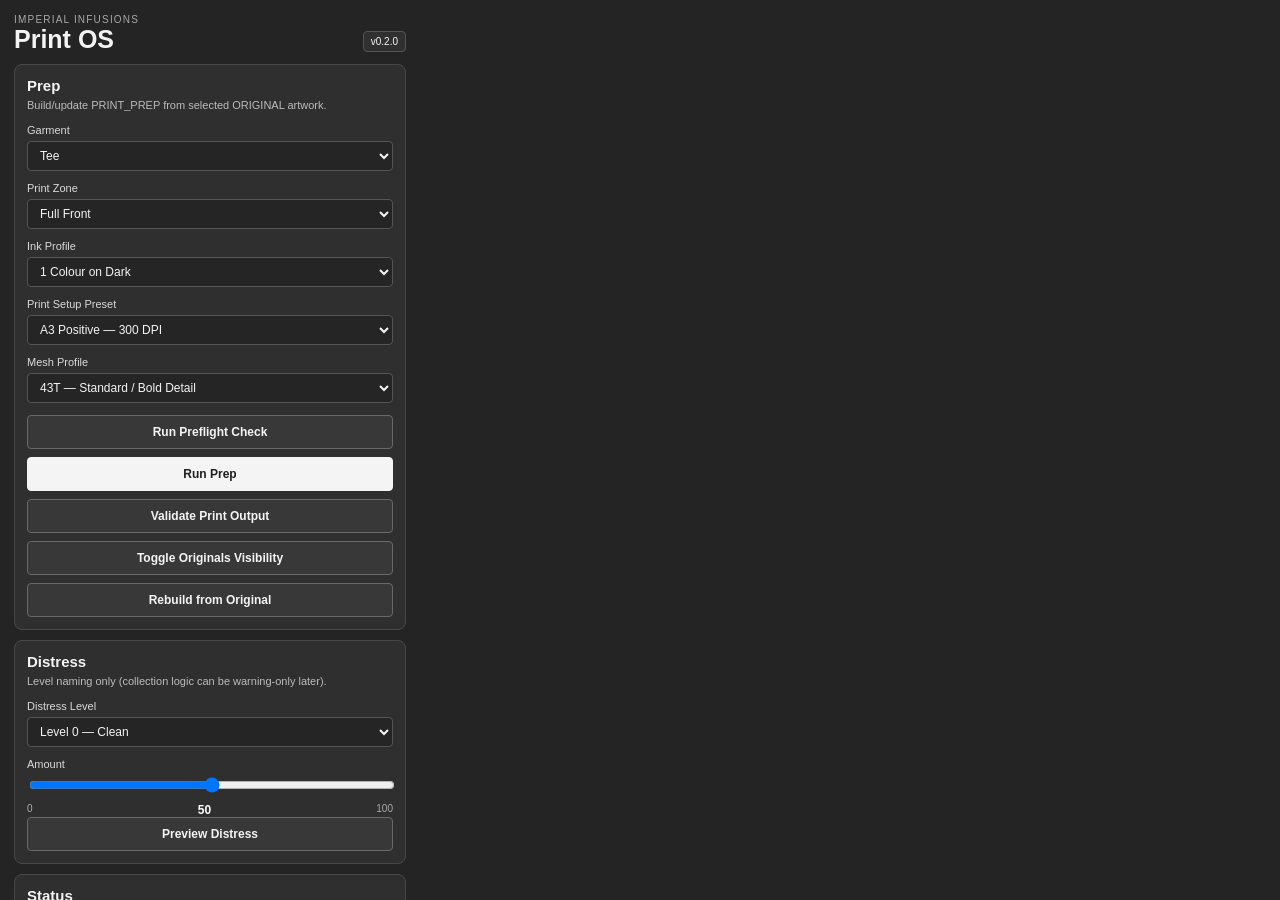
<file: Imperial Print OS/index.html>
<!doctype html>
<html>
  <head>
    <meta charset="UTF-8" />
    <title>Imperial Print OS</title>
    <link rel="stylesheet" href="./styles.css" />
    <script src="./index.js" defer></script>
  </head>
  <body>
    <main class="app">
      <header class="app-header">
        <div>
          <p class="eyebrow">Imperial Infusions</p>
          <h1>Print OS</h1>
        </div>
        <div class="version-pill">v0.2.0</div>
      </header>

      <section class="panel-card">
        <div class="section-header">
          <div>
            <h2>Prep</h2>
            <p>Build/update PRINT_PREP from selected ORIGINAL artwork.</p>
          </div>
        </div>

        <label for="garment">Garment</label>
        <select id="garment">
          <option value="tee">Tee</option>
          <option value="hoodie">Hoodie</option>
          <option value="tote">Tote</option>
          <option value="denim_jacket">Denim Jacket</option>
          <option value="jeans">Jeans</option>
        </select>

        <label for="zone">Print Zone</label>
        <select id="zone">
          <option value="full_front">Full Front</option>
          <option value="full_back">Full Back</option>
          <option value="left_chest">Left Chest</option>
          <option value="sleeve_left">Left Sleeve</option>
          <option value="sleeve_right">Right Sleeve</option>
        </select>

        <label for="ink">Ink Profile</label>
        <select id="ink">
          <option value="1c_dark">1 Colour on Dark</option>
          <option value="2c_dark">2 Colour on Dark</option>
          <option value="3c_dark">3 Colour on Dark</option>
          <option value="4c_dark">4 Colour on Dark</option>
        </select>

        <label for="printSetup">Print Setup Preset</label>
        <select id="printSetup">
          <option value="a3_positive_300">A3 Positive — 300 DPI</option>
          <option value="a4_positive_300">A4 Positive — 300 DPI</option>
          <option value="a4_tiled_300">A4 Tiled Positive — 300 DPI</option>
        </select>

        <label for="meshProfile">Mesh Profile</label>
        <select id="meshProfile">
          <option value="43t_standard">43T — Standard / Bold Detail</option>
          <option value="55t_detail">55T — Medium Detail</option>
          <option value="77t_fine">77T — Fine Detail</option>
        </select>

        <div class="button-row">
          <button id="runPreflight" class="secondary-btn">
            Run Preflight Check
          </button>
          <button
            id="runPrep"
            class="primary-btn"
            style="display: block; min-height: 34px"
          >
            Run Prep
          </button>
          <button id="validatePrint" class="secondary-btn">
            Validate Print Output
          </button>
          <button id="toggleOriginals" class="secondary-btn">
            Toggle Originals Visibility
          </button>
          <button
            id="rebuildPrep"
            class="secondary-btn"
            style="display: block; min-height: 34px"
          >
            Rebuild from Original
          </button>
        </div>
      </section>

      <section class="panel-card">
        <div class="section-header">
          <div>
            <h2>Distress</h2>
            <p>
              Level naming only (collection logic can be warning-only later).
            </p>
          </div>
        </div>

        <label for="distressLevel">Distress Level</label>
        <select id="distressLevel">
          <option value="level_0_clean">Level 0 — Clean</option>
          <option value="level_1_faded">Level 1 — Faded</option>
          <option value="level_2_worn">Level 2 — Worn</option>
          <option value="level_3_distressed">Level 3 — Distressed</option>
        </select>

        <label for="amount">Amount</label>
        <input id="amount" type="range" min="0" max="100" value="50" />
        <div class="range-readout">
          <span>0</span><strong id="amountValue">50</strong><span>100</span>
        </div>

        <button id="previewDistress" class="secondary-btn">
          Preview Distress
        </button>
      </section>

      <section class="panel-card">
        <div class="section-header compact">
          <h2>Status</h2>
        </div>
        <pre id="out">Ready.</pre>
      </section>
    </main>
  </body>
</html>
</file>
<file: Imperial Print OS/styles.css>
*,
*::before,
*::after {
  box-sizing: border-box;
}

html,
body {
  margin: 0;
  width: 100%;
  height: 100%;
  overflow: hidden;
}

body {
  font-family: Arial, Helvetica, sans-serif;
  background: #242424;
  color: #f4f4f4;
}

.app {
  height: 100vh;
  overflow-y: auto;
  padding: 14px;
  max-width: 420px;
}

.app-header {
  display: flex;
  justify-content: space-between;
  align-items: end;
  margin-bottom: 12px;
}

.eyebrow {
  margin: 0 0 2px;
  font-size: 10px;
  letter-spacing: 0.12em;
  text-transform: uppercase;
  color: #a9a9a9;
}

h1 {
  margin: 0;
  font-size: 25px;
  line-height: 1;
  font-weight: 800;
}

.version-pill {
  border: 1px solid #555;
  border-radius: 4px;
  padding: 4px 7px;
  font-size: 10px;
  background: #303030;
}

.panel-card {
  border: 1px solid #484848;
  border-radius: 8px;
  background: #2f2f2f;
  padding: 12px;
  margin-bottom: 10px;
}

.section-header {
  display: flex;
  justify-content: space-between;
  margin-bottom: 10px;
}

.section-header.compact {
  margin-bottom: 6px;
}

h2 {
  margin: 0;
  font-size: 15px;
  font-weight: 800;
}

.section-header p {
  margin: 4px 0 0;
  font-size: 11px;
  color: #bcbcbc;
  line-height: 1.35;
}

label {
  display: block;
  margin: 11px 0 5px;
  font-size: 11px;
  color: #dadada;
}

select,
input[type="range"] {
  width: 100%;
}

select {
  height: 30px;
  border: 1px solid #555;
  border-radius: 4px;
  padding: 0 8px;
  background: #252525;
  color: #f4f4f4;
  font-size: 12px;
}

.button-row {
  display: flex;
  flex-direction: column;
  gap: 8px;
  margin-top: 12px;
}

button {
  width: 100%;
  min-height: 34px;
  border-radius: 4px;
  font-size: 12px;
  font-weight: 700;
  cursor: pointer;
}

.primary-btn {
  border: 1px solid #f4f4f4;
  background: #f4f4f4;
  color: #1f1f1f;
}

.secondary-btn {
  border: 1px solid #6a6a6a;
  background: #383838;
  color: #f4f4f4;
}

.range-readout {
  display: flex;
  justify-content: space-between;
  margin-top: 6px;
  font-size: 10px;
  color: #aaa;
}

.range-readout strong {
  font-size: 12px;
  color: #fff;
}

pre {
  margin: 0;
  min-height: 68px;
  border: 1px solid #444;
  border-radius: 5px;
  background: #252525;
  color: #ededed;
  padding: 10px;
  font-size: 11px;
  line-height: 1.35;
  white-space: pre-wrap;
}
</file>
